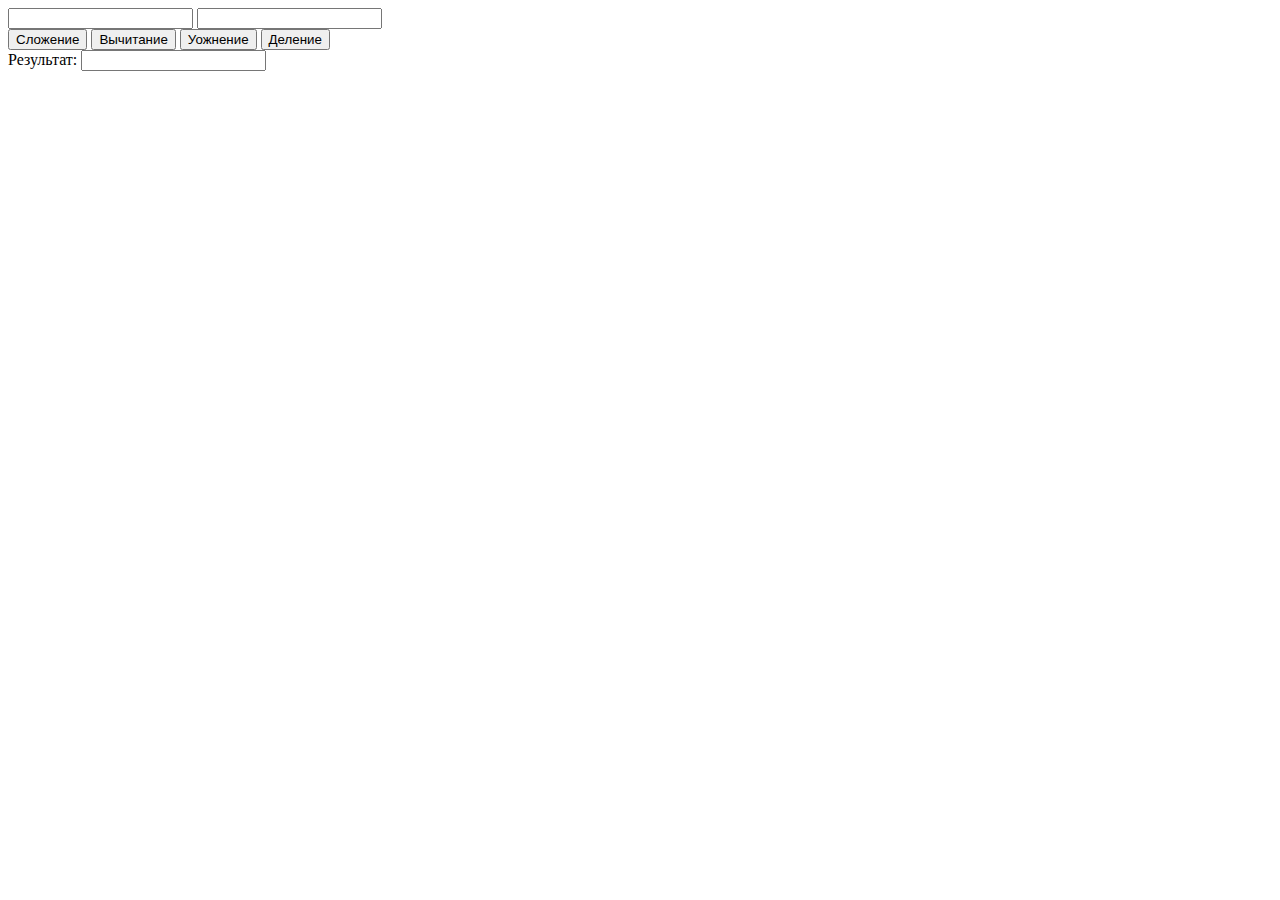
<file: 17-calc/index.html>
<!DOCTYPE html>
<html lang="en">
<head>
  <meta charset="UTF-8">
  <meta name="viewport" content="width=device-width, initial-scale=1.0">
  <title>17-calc</title>
</head>
<body>
  <div>
    <input type="text" class="number-one" />
    <input type="text" class="number-two" />
  </div>
  <div>
    <input type="button" value="Сложение" class="concat" onclick="concat()"/>
    <input type="button" value="Вычитание" class="substract" onclick="substract()"/>
    <input type="button" value="Уожнение" class="mult" onclick="mult()"/>
    <input type="button" value="Деление" class="division" onclick="division()"/>
  </div>
  <div>
    Результат: <input type="number" class="res" />
  </div>
  <script src="./app.js"></script>
</body>
</html>
</file>
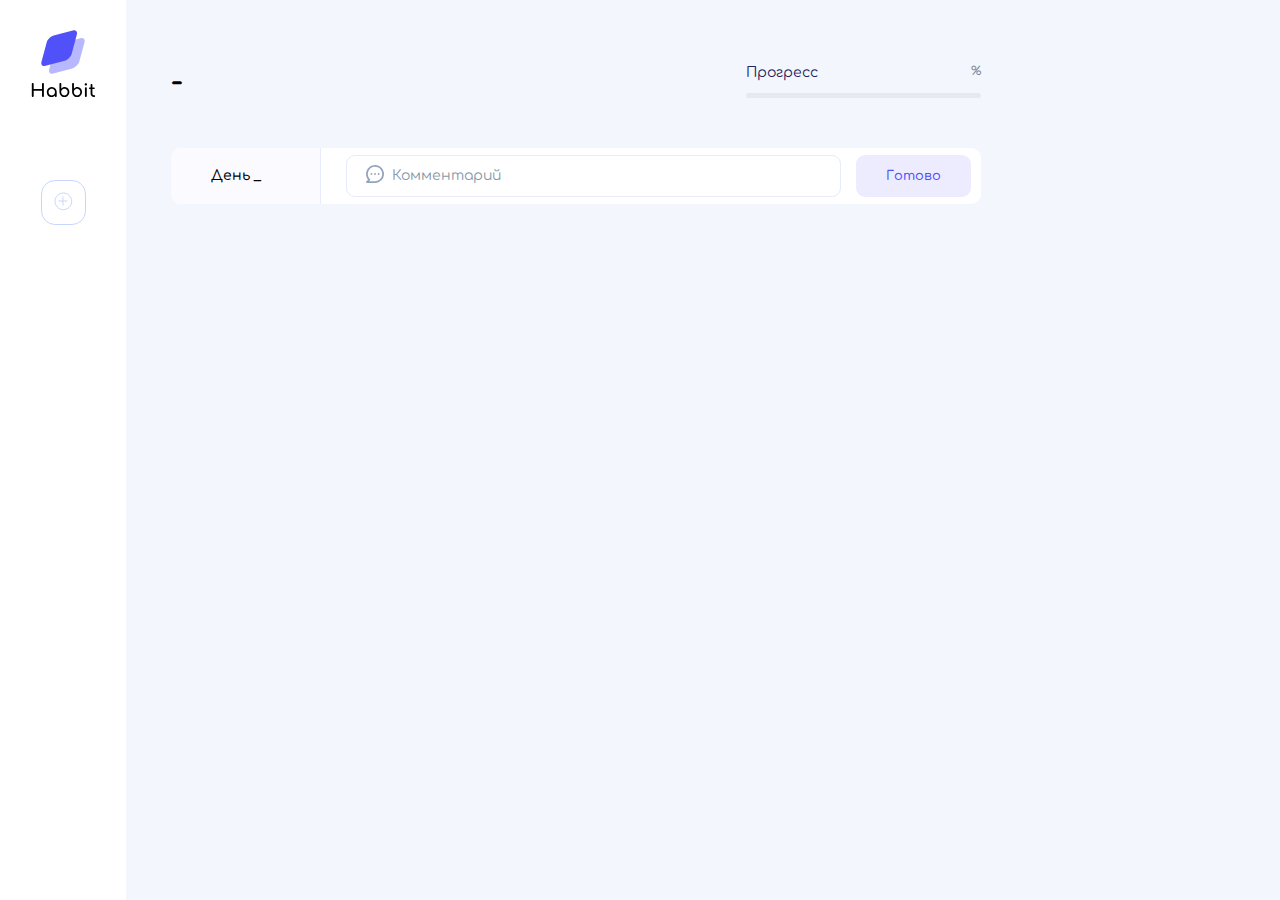
<file: tracker/index.html>
<!DOCTYPE html>
<html lang="en">
<head>
  <meta charset="UTF-8">
  <meta name="viewport" content="width=device-width, initial-scale=1.0">
  <title>Habit App</title>
  <link rel="stylesheet" href="./styles/main.css">
  <link rel="preconnect" href="https://fonts.googleapis.com">
  <link rel="preconnect" href="https://fonts.gstatic.com" crossorigin>
  <link href="https://fonts.googleapis.com/css2?family=Comfortaa:wght@300..700&display=swap" rel="stylesheet">
</head>
<body>
  <div class="app">
    <div class="panel">
      <img class="logo" src="./images/logo.svg" alt="Логотип">
      <nav class="menu">
        <div class="menu__list">
        </div>
        <button class="menu__add" onclick="togglePopup()">
          <img src="./images/add.svg" alt="Кнопка добавления привычки">
        </button>
      </nav>
    </div>
    <div class="content">
      <header>
        <h1 class="h1">-</h1>
        <div class="progress">
          <div class="progress__text">
            <div class="progress__name">Прогресс</div>
            <div class="progress__percent">%</div>
          </div>
          <div class="progress__bar">
            <div class="progress__cover-bar"></div>
          </div>
        </div>
      </header>
      <main class="main">
        <div id="days"></div>
          <div class="habit">
            <div class="habit__day">День _</div>
            <form class="habit__form" onsubmit="addDays(event)">
              <input name="comment" class="input_icon" type="text" placeholder="Комментарий">
              <img class="input__icon" src="./images/comment.svg" alt="Иконка комментария">
              <button class="button" type="submit">Готово</button>
            </form>
          </div>
      </main>
    </div>
    <div class="cover cover_hidden">
      <div class="popup">
        <h2>Новая привычка</h2>
        <div class="icon-label">Иконка</div>
        <div class="icon-select">
          <button class="icon icon_active" onclick="setIcon(this, 'sport')">
            <img src="./images/sport.svg" alt="Спорт">
          </button>
          <button class="icon" onclick="setIcon(this, 'water')">
            <img src="./images/water.svg" alt="Напитки">
          </button>
          <button class="icon" onclick="setIcon(this, 'food')">
            <img src="./images/food.svg" alt="Еда">
          </button>
        </div>
        <form class="popup__form" onsubmit="addHabit(event)">
          <input type="text" name="name" placeholder="Название">
          <input type="text" name="icon" hidden value="sport">
          <input type="number" name="target" placeholder="Цель">
          <button class="button" type="submit">Добавить</button>
        </form>
        <button class="popup__close" onclick="togglePopup()">
          <img src="./images/close.svg" alt="Закрыть попап">
        </button>
      </div>
    </div>
  </div>
  <script src="./scipts/app.js"></script>
</body>
</html>
</file>
<file: tracker/styles/main.css>
* {
  box-sizing: border-box;
}

body {
  font-family: 'Comfortaa', cursive;
  margin: 0;
  background-color: #F3F6FD;
  font-weight: 400;
}

.app {
  display: flex;
}

.logo {
  margin-bottom: 50px;
}

.panel {
  background: white;
  min-height: 100vh;
  padding: 30px;
}

.menu {
  display: flex;
  flex-direction: column;
  gap: 25px;
  align-items: center;
}

.menu__list {
  display: flex;
  flex-direction: column;
  gap: 25px;
  align-items: center;
}

.menu__item {
  border-radius: 14px;
  background: #FFF;
  box-shadow: 0 8px 14px 0 rgba(62, 107, 224, 0.12);
  border: none;
  height: 45px;
  width: 45px;
  cursor: pointer;
}

.menu__item:hover {
  background: #6A6AFB;
}

.menu__item:hover img {
  filter: brightness(0) invert(1);
}

.menu__item_active {
  background: #5051F9;
}

.menu__item_active img {
  filter: brightness(0) invert(1);
}

.menu__add {
  background: none;
  border-radius: 14px;
  border: 1px solid #CAD5FF;
  height: 45px;
  width: 45px;
  cursor: pointer;
}

.menu__add:hover {
  background: #e9edfd;
}

.content {
  min-width: 900px;
  padding: 45px;
}

header {
  display: flex;
  justify-content: space-between;
  align-items: center;
}

h1 {
  color: #000;
  font-size: 30px;
  line-height: 33px;
}

.progress {
  display: flex;
  flex-direction: column;
  gap: 12px;
  min-width: 235px;
}

.progress__text {
  display: flex;
  justify-content: space-between;
}

.progress__name {
  color: #232360;
  font-size: 14px;
  line-height: 16px;
}

.progress__percent {
  color: #768396;
  font-size: 12px;
  line-height: 13px;
}

.progress__bar {
  width: 100%;
  border-radius: 4px;
  background: #E6E9ED;
  height: 5px;
  position: relative;
}

.progress__cover-bar {
  position: absolute;
  transition: all 0.5s;
  height: 5px;
  border-radius: 4px;
  background: #5051F9;
}

.main {
  margin-top: 30px;
}

.habit {
  border-radius: 10px;
  background: #FFF;
  display: flex;
  align-items: center;
  margin-bottom: 12px;
}

.habit__day {
  background: #fbfaff;
  border-radius: 10px 0 0 10px;
  border-right: 1px solid #e7ebfb;
  font-size: 14px;
  font-weight: 500;
  line-height: 16px;
  padding: 20px 40px;
  min-width: 150px;
}

.habit__comment {
  font-size: 16px;
  font-weight: 500;
  line-height: 18px;
  padding: 20px 25px;
}

.habit__delete {
  margin-left: auto;
  margin-right: 10px;
  background: none;
  border: none;
  cursor: pointer;
  border-radius: 5px;
  padding: 2px;
}

.habit__delete:hover {
  background: #eff2ff;
}

input {
  border-radius: 9px;
  border: 1px solid #E7EBFB;
  background: #FFF;
  padding: 12px 20px;
  font-family: 'Comfortaa', cursive;
  flex: 1;
  font-weight: 400;
  font-size: 14px;
  line-height: 16px;
}

input::placeholder {
  color: #8899a8;
}

input.error {
  border: 1px solid red;
}

.habit__form {
  display: flex;
  gap: 15px;
  width: 100%;
  padding: 0px 10px 0px 25px;
  position: relative;
}

.input_icon {
  padding-left: 45px;
}

.input__icon {
  position: absolute;
  top: 10px;
  left: 45px;
}

.button {
  font-family: 'Comfortaa', cursive;
  background: #edecfe;
  border-radius: 9px;
  border: none;
  color: #5051F9;
  font-size: 13px;
  font-weight: 500;
  line-height: 14px;
  padding: 14px 30px;
  cursor: pointer;
}

.button:hover {
  background: #dcdaff;
}

.cover {
  position: fixed;
  left: 0;
  right: 0;
  bottom: 0;
  top: 0;
  background: rgba(0, 0, 0, 0.25);
  display: flex;
  align-items: center;
  justify-content: center;
}

.cover_hidden {
  display: none;
}

.popup {
  border-radius: 10px;
  background: #FFF;
  box-shadow: 0 8px 14px 12px rgba(56, 56, 56, 0.05);
  max-width: 650px;
  width: 100%;
  padding: 20px;
  position: relative;
  display: flex;
  flex-direction: column;
  align-items: center
}

.popup__close {
  position: absolute;
  top: 15px;
  right: 15px;
  border: none;
  background: none;
  cursor: pointer;
}

h2 {
  font-size: 24px;
  font-weight: 400;
  line-height: 27px;
}

.icon-label {
  font-size: 14px;
  font-weight: 500;
  line-height: 16px;
  margin-bottom: 10px;
}

.icon-select {
  display: flex;
  gap: 25px;
  margin-bottom: 20px;
}

.icon {
  border: 1px solid #5051F9;
  border-radius: 14px;
  background: #fff;
  display: flex;
  align-items: center;
  justify-content: center;
  width: 45px;
  height: 45px;
  cursor: pointer;
}

.icon_active {
  background: #5051F9;
}

.icon:hover {
  background: #6a6afb;
}

.icon:hover img {
  filter: brightness(0) invert(1);
}

.icon_active img {
  filter: brightness(0) invert(1);
}

.popup__form {
  width: 100%;
  display: flex;
  flex-direction: column;
  align-items: center;
  gap: 15px;
}

.popup__form input {
  width: 100%;
}
</file>
